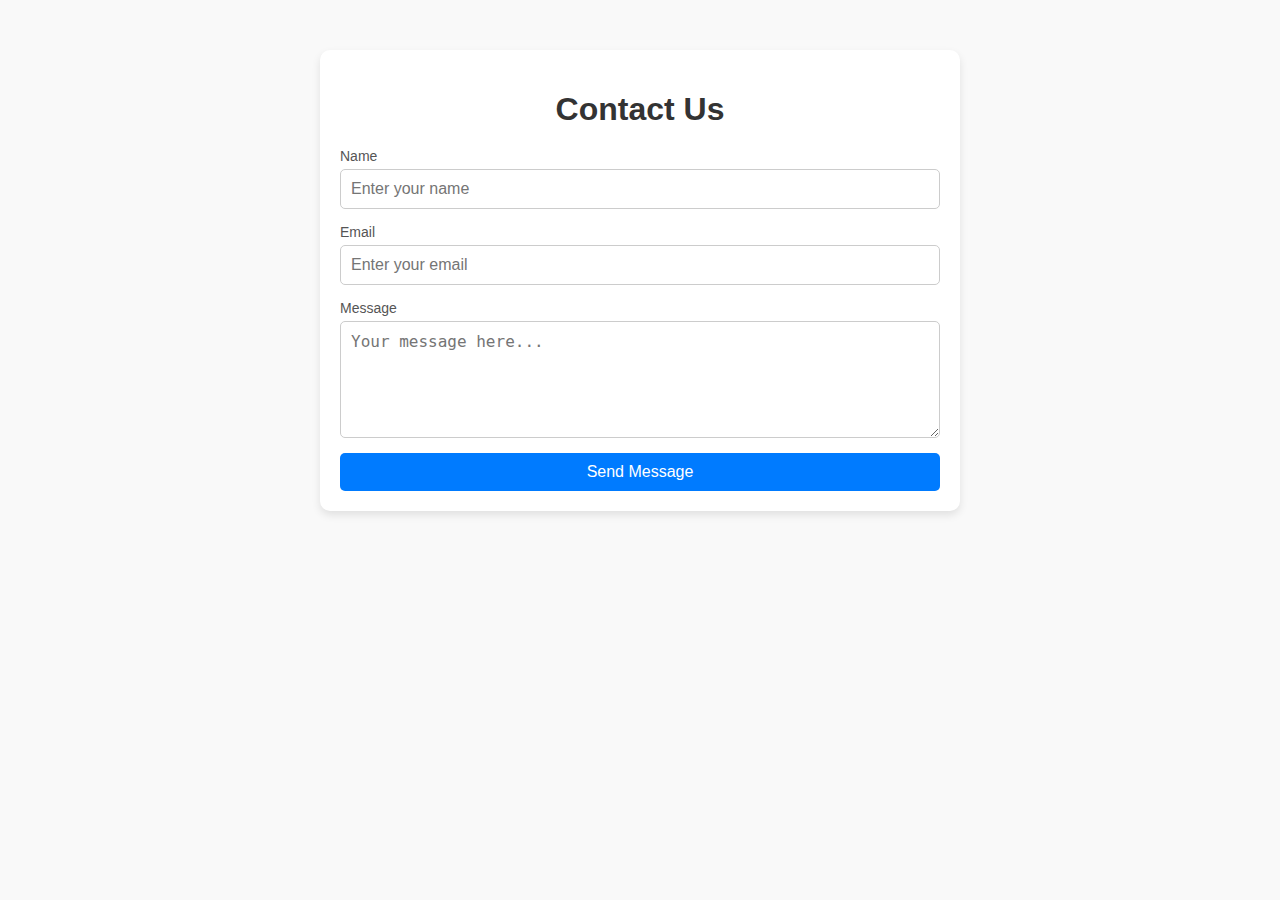
<file: contact us/index.html>
<!DOCTYPE html>
<html lang="en">
<head>
    <meta charset="UTF-8">
    <meta name="viewport" content="width=device-width, initial-scale=1.0">
    <title>Contact Us</title>
    <style>
        body {
            font-family: Arial, sans-serif;
            background-color: #f9f9f9;
            margin: 0;
            padding: 0;
        }

        .container {
            max-width: 600px;
            margin: 50px auto;
            padding: 20px;
            background: #ffffff;
            box-shadow: 0 4px 8px rgba(0, 0, 0, 0.1);
            border-radius: 10px;
        }

        h1 {
            text-align: center;
            color: #333333;
            margin-bottom: 20px;
        }

        form {
            display: flex;
            flex-direction: column;
        }

        label {
            margin-bottom: 5px;
            color: #555555;
            font-size: 14px;
        }

        input, textarea {
            margin-bottom: 15px;
            padding: 10px;
            font-size: 16px;
            border: 1px solid #cccccc;
            border-radius: 5px;
            width: 100%;
            box-sizing: border-box;
        }

        input:focus, textarea:focus {
            border-color: #007bff;
            outline: none;
            box-shadow: 0 0 5px rgba(0, 123, 255, 0.3);
        }

        button {
            padding: 10px;
            font-size: 16px;
            color: white;
            background-color: #007bff;
            border: none;
            border-radius: 5px;
            cursor: pointer;
        }

        button:hover {
            background-color: #0056b3;
        }

        .success {
            text-align: center;
            color: #28a745;
            font-size: 14px;
            margin-top: 10px;
        }

        .error {
            text-align: center;
            color: #dc3545;
            font-size: 14px;
            margin-top: 10px;
        }
    </style>
</head>
<body>
    <div class="container">
        <h1>Contact Us</h1>
        <form id="contactForm">
            <label for="name">Name</label>
            <input type="text" id="name" name="name" placeholder="Enter your name" required>

            <label for="email">Email</label>
            <input type="email" id="email" name="email" placeholder="Enter your email" required>

            <label for="message">Message</label>
            <textarea id="message" name="message" placeholder="Your message here..." rows="5" required></textarea>

            <button type="submit">Send Message</button>
        </form>
        <p id="response" class="success" style="display:none;">Thank you for contacting us! We'll get back to you soon.</p>
    </div>

    <script>
        const form = document.getElementById('contactForm');
        const response = document.getElementById('response');

        form.addEventListener('submit', (e) => {
            e.preventDefault();
            response.style.display = 'block';
        });
    </script>
</body>
</html>
</file>
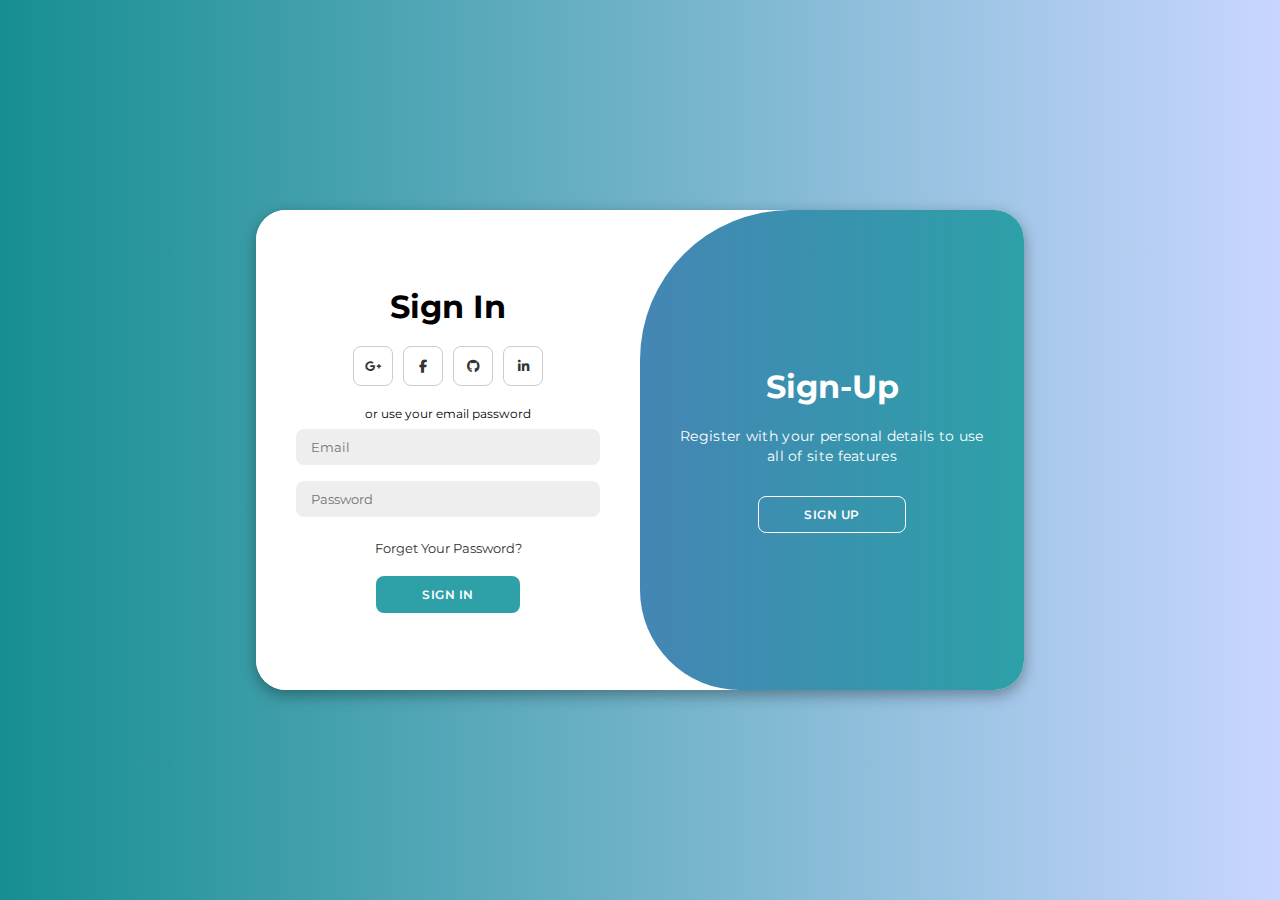
<file: login/index2.html>
<!DOCTYPE html>
<html lang="en">
  <head>
    <meta charset="UTF-8" />
    <meta name="viewport" content="width=device-width, initial-scale=1.0" />
    <link
      rel="stylesheet"
      href="https://cdnjs.cloudflare.com/ajax/libs/font-awesome/6.4.2/css/all.min.css"
    />
    <link rel="stylesheet" href="style2.css" />
    <title>Login Page</title>
  </head>

  <body>
    <div class="container" id="container">
      <div class="form-container sign-up">
        <form>
          <h1>Create Account</h1>
          <div class="social-icons">
            <a  href="https://www.google.com/" class="icon"><i class="fa-brands fa-google-plus-g"></i
            ></a>
            <a href="https://www.facebook.com/" class="icon"><i class="fa-brands fa-facebook-f"></i></a>
            <a href="https://github.com/" class="icon"><i class="fa-brands fa-github"></i></a>
            <a href="https://www.linkedin.com/" class="icon"
              ><i class="fa-brands fa-linkedin-in"></i
            ></a>
          </div>
          <span>or use your email for registeration</span>
          <input type="text" placeholder="Name" />
          <input type="email" placeholder="Email" />
          <input type="password" placeholder="Password" />
          <button> Sign Up</button>
        </form>
      </div>
      <div class="form-container sign-in">
        <form>
          <h1>Sign In</h1>
          <div class="social-icons">
            <a href="https://www.google.com/" class="icon"
                ><i class="fa-brands fa-google-plus-g"></i></a>
            
            <a href="https://www.facebook.com/" class="icon"><i class="fa-brands fa-facebook-f"></i></a>
            <a href="https://github.com/" class="icon"><i class="fa-brands fa-github"></i></a>
            <a href="https://www.linkedin.com/" class="icon"
              ><i class="fa-brands fa-linkedin-in"></i
            ></a>
          </div>
          <span>or use your email password</span>
          <input type="email" placeholder="Email" />
          <input type="password" placeholder="Password" />
          <a href="#">Forget Your Password?</a>
          <button>Sign In</button>
        </form>
      </div>
      <div class="toggle-container">
        <div class="toggle">
          <div class="toggle-panel toggle-left">
            <h1>Sign-in</h1>
            <p>Enter your personal details to use all of site features</p>
            <button class="hidden" id="login">Sign In</button>
          </div>
          <div class="toggle-panel toggle-right">
            <h1>Sign-Up</h1>
            <p>
              Register with your personal details to use all of site features
            </p>
            <button class="hidden" id="register">Sign Up</button>
          </div>
        </div>
      </div>
    </div>

    <script src="script2.js"></script>
  </body>
</html>
</file>
<file: login/style2.css>
@import url('https://fonts.googleapis.com/css2?family=Montserrat:wght@300;400;500;600;700&display=swap');

*{
    margin: 0;
    padding: 0;
    box-sizing: border-box;
    font-family: 'Montserrat', sans-serif;
}

body{
    background-color: #168e92;
    background: linear-gradient(to right, #168e92, #c9d6ff);
    display: flex;
    align-items: center;
    justify-content: center;
    flex-direction: column;
    height: 100vh;
}

.container{
    background-color: #fff;
    border-radius: 30px;
    box-shadow: 0 5px 15px rgba(0, 0, 0, 0.35);
    position: relative;
    overflow: hidden;
    width: 768px;
    max-width: 100%;
    min-height: 480px;
}

.container p{
    font-size: 14px;
    line-height: 20px;
    letter-spacing: 0.3px;
    margin: 20px 0;
}

.container span{
    font-size: 12px;
}

.container a{
    color: #333;
    font-size: 13px;
    text-decoration: none;
    margin: 15px 0 10px;
}

.container button{
    background-color: #2da0a8;
    color: #fff;
    font-size: 12px;
    padding: 10px 45px;
    border: 1px solid transparent;
    border-radius: 8px;
    font-weight: 600;
    letter-spacing: 0.5px;
    text-transform: uppercase;
    margin-top: 10px;
    cursor: pointer;
}

.container button.hidden{
    background-color: transparent;
    border-color: #fff;
}

.container form{
    background-color: #fff;
    display: flex;
    align-items: center;
    justify-content: center;
    flex-direction: column;
    padding: 0 40px;
    height: 100%;
}

.container input{
    background-color: #eee;
    border: none;
    margin: 8px 0;
    padding: 10px 15px;
    font-size: 13px;
    border-radius: 8px;
    width: 100%;
    outline: none;
}

.form-container{
    position: absolute;
    top: 0;
    height: 100%;
    transition: all 0.6s ease-in-out;
}

.sign-in{
    left: 0;
    width: 50%;
    z-index: 2;
}

.container.active .sign-in{
    transform: translateX(100%);
}

.sign-up{
    left: 0;
    width: 50%;
    opacity: 0;
    z-index: 1;
}

.container.active .sign-up{
    transform: translateX(100%);
    opacity: 1;
    z-index: 5;
    animation: move 0.6s;
}

@keyframes move{
    0%, 49.99%{
        opacity: 0;
        z-index: 1;
    }
    50%, 100%{
        opacity: 1;
        z-index: 5;
    }
}

.social-icons{
    margin: 20px 0;
}

.social-icons a{
    border: 1px solid #ccc;
    border-radius: 20%;
    display: inline-flex;
    justify-content: center;
    align-items: center;
    margin: 0 3px;
    width: 40px;
    height: 40px;
}

.toggle-container{
    position: absolute;
    top: 0;
    left: 50%;
    width: 50%;
    height: 100%;
    overflow: hidden;
    transition: all 0.6s ease-in-out;
    border-radius: 150px 0 0 100px;
    z-index: 1000;
}

.container.active .toggle-container{
    transform: translateX(-100%);
    border-radius: 0 150px 100px 0;
}

.toggle{
    background-color: #2da0a8;
    height: 100%;
    background: linear-gradient(to right, #5c6bc0, #2da0a8);
    color: #fff;
    position: relative;
    left: -100%;
    height: 100%;
    width: 200%;
    transform: translateX(0);
    transition: all 0.6s ease-in-out;
}

.container.active .toggle{
    transform: translateX(50%);
}

.toggle-panel{
    position: absolute;
    width: 50%;
    height: 100%;
    display: flex;
    align-items: center;
    justify-content: center;
    flex-direction: column;
    padding: 0 30px;
    text-align: center;
    top: 0;
    transform: translateX(0);
    transition: all 0.6s ease-in-out;
}

.toggle-left{
    transform: translateX(-200%);
}

.container.active .toggle-left{
    transform: translateX(0);
}

.toggle-right{
    right: 0;
    transform: translateX(0);
}

.container.active .toggle-right{
    transform: translateX(200%);
}
</file>
